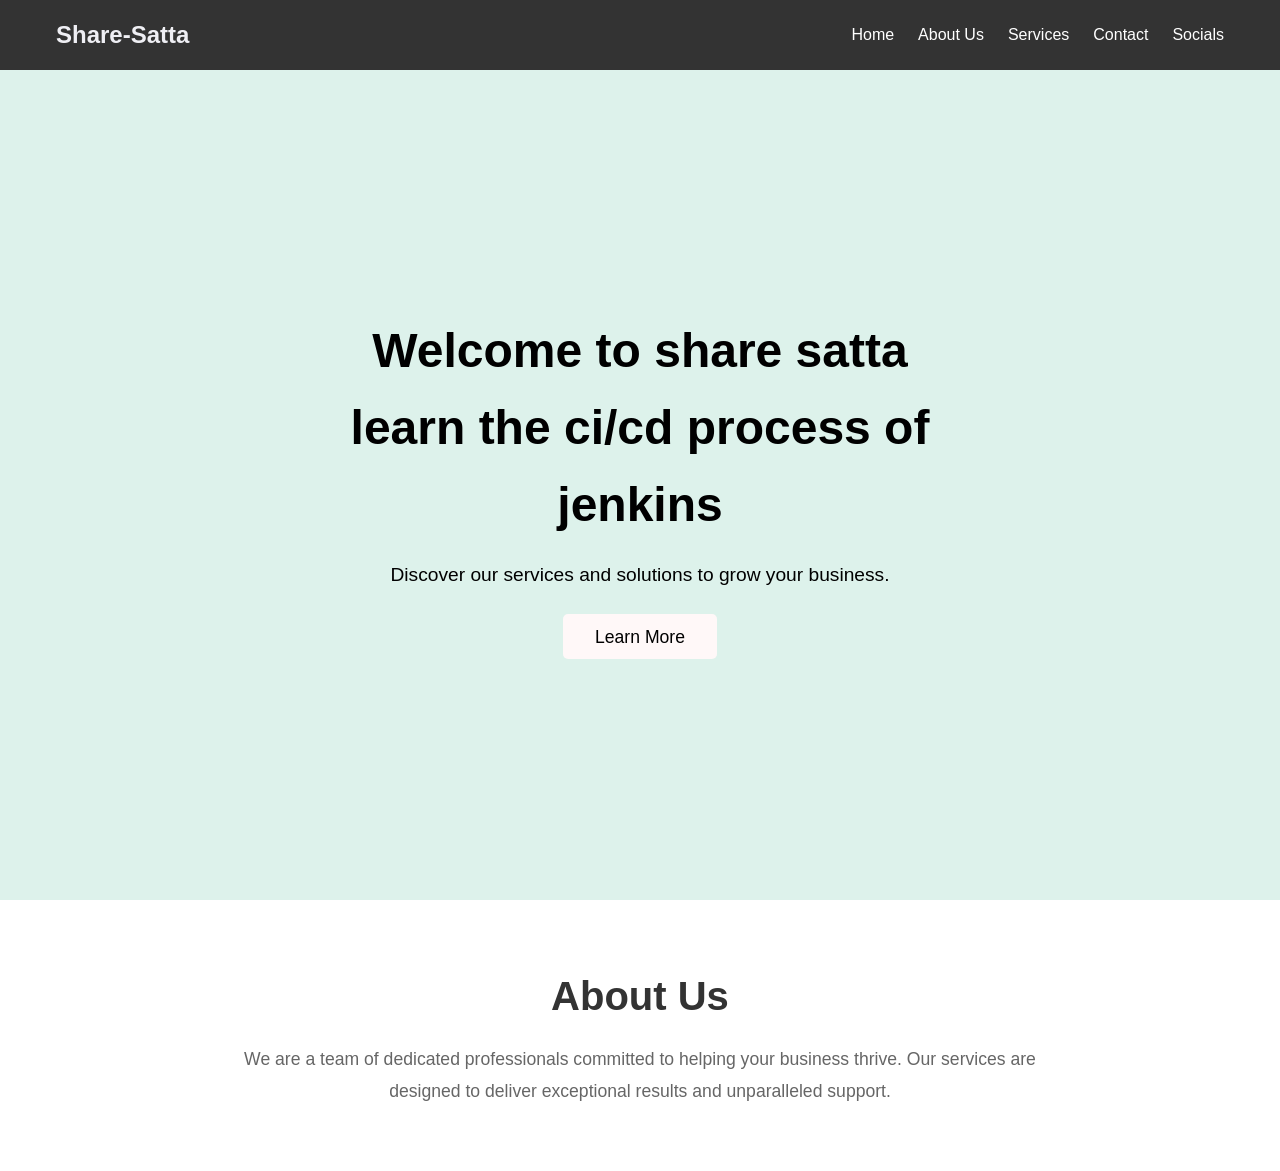
<file: index.html>
<!DOCTYPE html>
<html lang="en">
<head>
    <meta charset="UTF-8">
    <meta name="viewport" content="width=device-width, initial-scale=1.0">
    <title>Landing Page</title>
    <link rel="stylesheet" href="styles.css">
    
</head>
<body>
    <!-- Task Bar / Navigation Bar -->
    <nav class="navbar">
        <div class="container">
            <h1 class="logo">Share-Satta</h1>
            <ul class="menu">
                <li><a href="#hero"  onclick="next()">Home</a></li>
                <li><a href="#about">About Us</a></li>
                <li><a href="#services" onclick="service()">Services</a></li>
                <li><a href="#contact">Contact</a></li>
                <li><a href="#socials">Socials</a></li>
            </ul>
        </div>
    </nav>

    <!-- Hero Section -->
    <header id="hero" class="hero">
        <div class="hero-content">
            <h1>Welcome to share satta learn the ci/cd process of jenkins</h1>
            <p> Discover our services and solutions to grow your business.</p>
            <a href="#about" class="cta-button">Learn More</a>
        </div>
    </header>
 <script>
    function next() {
    window.location.href = "nextpage.html";
    }
    function service() {
        window.location.href = "service.html";    
    }


    
 </script>    
    <!-- About Us Section -->
    <section id="about" class="about">
        <div class="container">
            <h2>About Us</h2>
            <p>We are a team of dedicated professionals committed to helping your business thrive. Our services are designed to deliver exceptional results and unparalleled support.</p>
        </div>
    </section>
</body>
</html>
</file>
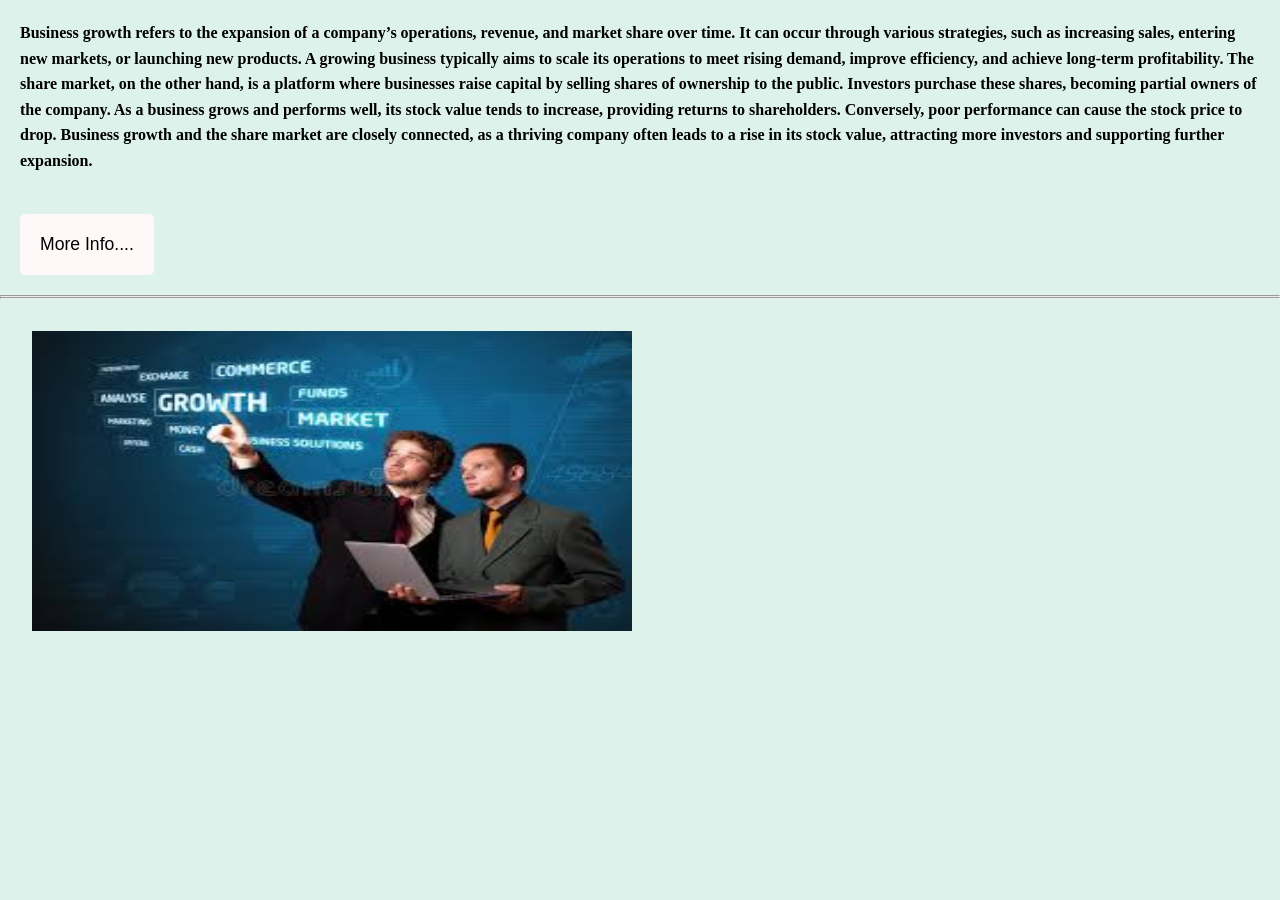
<file: nextpage.html>
<head>
    <link rel="stylesheet" href="styles.css">
 
    <h1 class="next">
        Business growth refers to the expansion of a company’s operations, revenue, and market share over time. It can occur through various strategies, such as increasing sales, entering new markets, or launching new products. A growing business typically aims to scale its operations to meet rising demand, improve efficiency, and achieve long-term profitability. The share market, on the other hand, is a platform where businesses raise capital by selling shares of ownership to the public. Investors purchase these shares, becoming partial owners of the company. As a business grows and performs well, its stock value tends to increase, providing returns to shareholders. Conversely, poor performance can cause the stock price to drop. Business growth and the share market are closely connected, as a thriving company often leads to a rise in its stock value, attracting more investors and supporting further expansion. 
    </h1>
    <button class="button" onclick="nextpage()">
        More Info....
      </button>
      <hr>
    <hr>
  <script>
    function nextpage() {
        window.location.href = "2ndpage.html";
    }
  </script>
</head>

<body>
    <p id="para">
   <img src="[data-uri]" alt="next page image" height="300" width="600">
</p>

</body>
</file>
<file: styles.css>
/* Resetting basic styles */
* {
    margin: 0;
    padding: 0;
    box-sizing: border-box;
}

body {
    font-family: Arial, sans-serif;
    color: #000000;
    background: #a3ddcb5e;
    line-height: 1.6;
}
@media(max-width:48rem) {
    body {
        font-family: Arial, sans-serif;
        color: #000000;
        background: #a3ddcb5e;
        line-height: 1.6;
    }
}

/* Navbar / Task Bar */
.navbar {
    width: 100%;
    background: #333;
    color: #000000;
    padding: 1rem 0;
    position: fixed;
    top: 0;
    z-index: 1000;
}

.navbar .container {
    display: flex;
    justify-content: space-between;
    align-items: center;
    max-width: 1200px;
    margin: 0 auto;
    padding: 0 1rem;
}

.logo {
    font-size: 1.5rem;
    color: #f3f3f8fa;
}

.menu {
    list-style: none;
    display: flex;
}

.menu li {
    margin-left: 1.5rem;
}

.menu a {
    color: #ffffff;
    text-decoration: none;
    font-size: 1rem;
    transition: color 0.3s ease;
}

.menu a:hover {
    color: #ff6b6b;
}

/* Hero Section */
.hero {
    width: 100%;
    height: 100vh;
    background-image: url('https://source.unsplash.com/1600x900/?business,office');
    background-size: cover;
    background-position: center;
    display: flex;
    align-items: center;
    justify-content: center;
    text-align: center;
    padding-top: 4rem; /* Offset for fixed navbar */
    color: #000000;
}

.hero-content {
    max-width: 600px;
}

.hero h1 {
    font-size: 3rem;
    margin-bottom: 1rem;
}

.hero p {
    font-size: 1.2rem;
    margin-bottom: 2rem;
}

.cta-button {
    padding: 0.8rem 2rem;
    background-color: #fff8f8;
    color: #000000;
    font-size: 1.1rem;
    border: none;
    border-radius: 5px;
    text-decoration: none;
    transition: background-color 0.3s ease;
    pointer-events: stroke;
}

.cta-button:hover {
    background-color: #e05555;
}

/* About Us Section */
.about {
    padding: 4rem 1rem;
    background: #fff;
    text-align: center;
}

.about .container {
    max-width: 800px;
    margin: 0 auto;
}

.about h2 {
    font-size: 2.5rem;
    color: #333;
    margin-bottom: 1rem;
}

.about p {
    font-size: 1.1rem;
    color: #666;
    line-height: 1.8;
}

.next {
    font-size: medium;
    text-align: start;
    margin: 10px;
    padding: 10px;
    font-family: serif;
    
}

#para {
    padding:30px;
    margin:2px;
   
}

@media (max-width : 600px) {
    #para {
        padding:30px;
        margin:2px;
       
    }

}



.button {
    padding: 0.8rem 2rem;
    background-color: #fff8f8;
    color: #000000;
    font-size: 1.1rem;
    border: none;
    border-radius: 5px;
    text-decoration: none;
    transition: background-color 0.3s ease;
    pointer-events: stroke;
    margin: 20px;
    padding: 20px;
    
}

.button:hover {
    background-color: #e05555;
}

.more {
    font-size: medium;
    text-align: start;
    margin: 10px;
    padding: 10px;
    font-family: serif;
}


.service {
    font-size: 25px;
    font-family: sans-serif;
    text-align: start;
    margin: 10px;
    padding: 20px;
    font-family: serif;
    
}


.button1 { 
    background-color: #fff8f8;
    color: #000000;
    font: size 10px;
    transition: background-color 0.3s ease;
    pointer-events: stroke;
    margin: 20px;
    padding: 20px;

} 

.button1:hover {
    background-color: #e05555;
}
</file>
